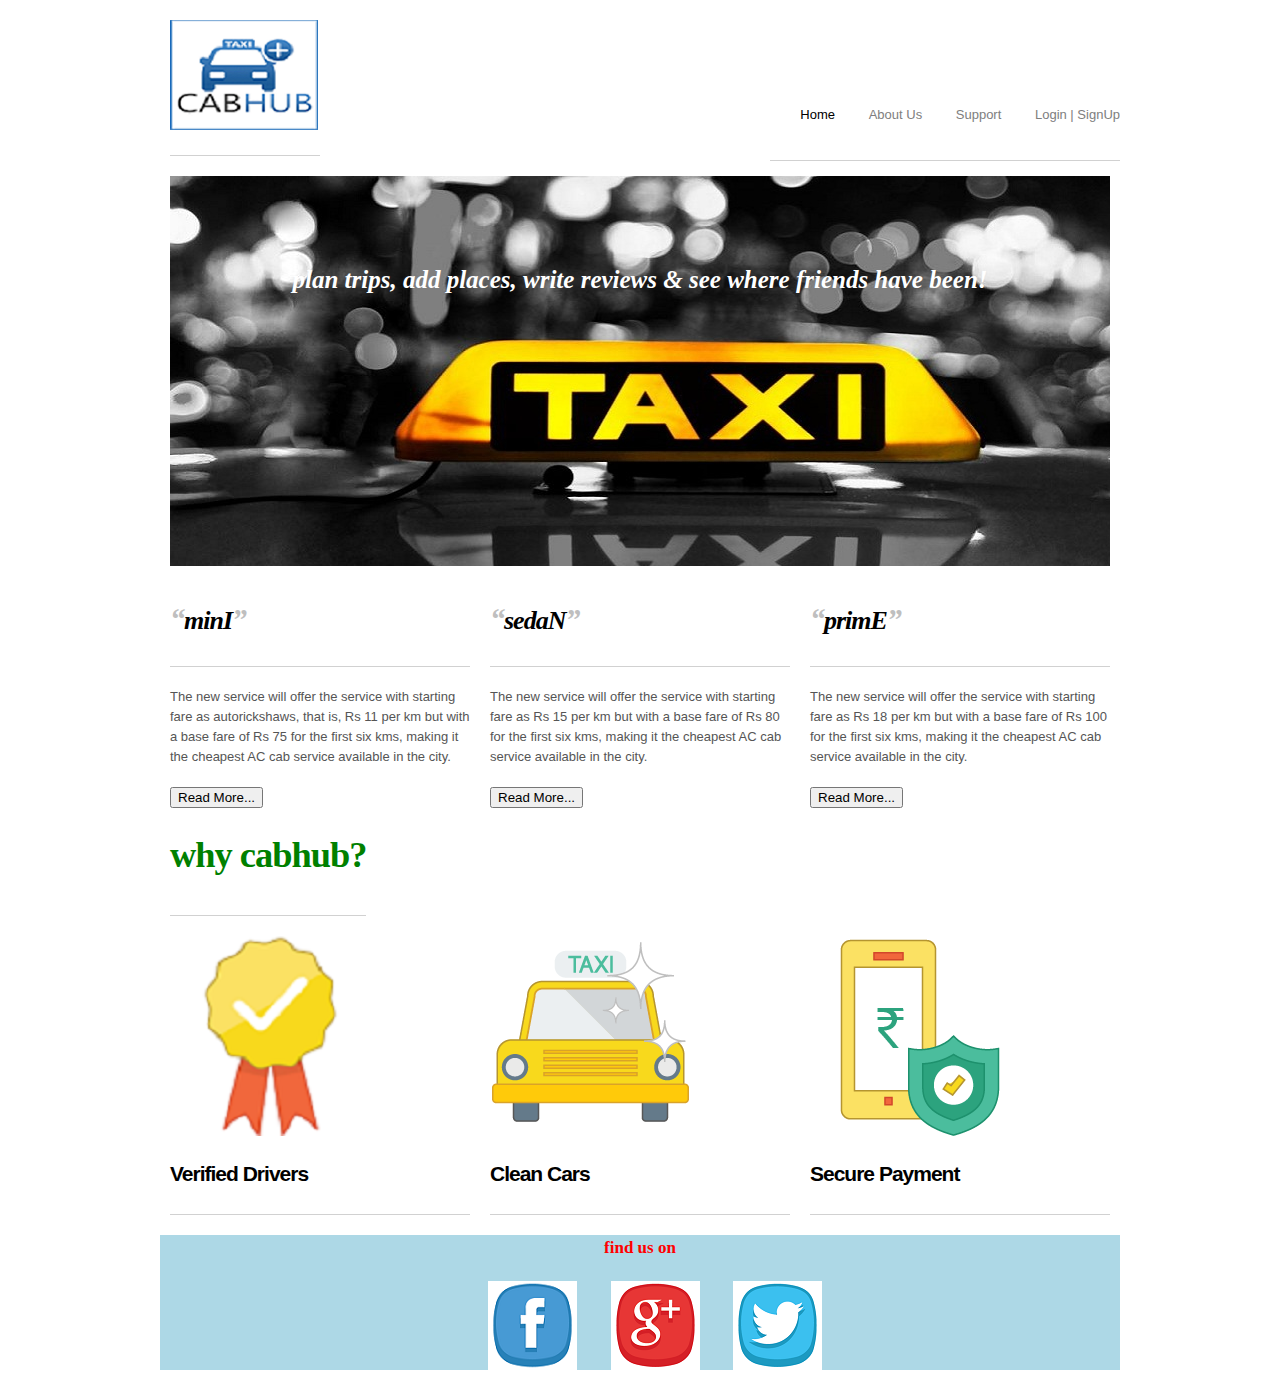
<file: index.html>
<!DOCTYPE HTML>
<html>
<head>
    <meta charset="utf-8">
    <link rel="stylesheet" href="css/reset.css">
    <link rel="stylesheet" href="css/text.css">
    <link rel="stylesheet" href="css/960_12_col.css">
    <link rel="stylesheet" href="css/style.css">
    <title>cabhuB</title>
<head>

<body>

<div class="container_12"> <!-- being container -->
    <header>

      <h1><a href="index.html">cabhuB</a></h1>
      <nav>  <!-- begin Navigator -->
        <ul>
          <li><a href="index.html" class="selected">Home</a></li>
          <li><a href="About.html">About Us</a></li>
          <li><a href="Care.html">Support</a></li>
          <li><a href="login.html">Login | SignUp</a></li>
        </ul>
      </nav> <!-- end Navigator -->
      <div class="banner grid_12">
        <h4> plan trips, add places, write reviews & see where friends have been!</h4>
      </div>
    <img strc="#" alt=""/>
  </header> <!-- end header -->
  <div class="main clearfix"> <!-- begin main -->
    <div class="grid_4">
      <h1>minI</h1>
      <p>
        The new service will offer the service with starting fare as autorickshaws,
        that is, Rs 11 per km but with a base fare of Rs 75 for the first six kms,
         making it the cheapest AC cab service available in the city.
      </p>
      <p><a href="#"><button>Read More...</button></a></p>
    </div>
    <div class="grid_4">
      <h1>sedaN</h1>
      <p>
        The new service will offer the service with starting fare as Rs 15
         per km but with a base fare of Rs 80 for the first six kms,
         making it the cheapest AC cab service available in the city.
      </p>
      <p><a href="#"><button>Read More...</button></a></p>
    </div>
    <div class="grid_4">
      <h1>primE</h1>
      <p>
        The new service will offer the service with starting fare as Rs 18 per
        km but with a base fare of Rs 100 for the first six kms,
         making it the cheapest AC cab service available in the city.
      </p>
      <p><a href="#"><button>Read More...</button></a></p>
    </div>
      <div class="grid_12">
      <h2>why cabhub<strong>?</strong></h2>
    </div>
    <div class="grid_4">
      <img src="images/cab_home_1.png" alt="Verified Drivers">
      <h3>Verified Drivers</h3>
    </div>
    <div class="grid_4">
      <img src="images/cab_home_2.png" alt="Clean Cars">
      <h3>Clean Cars</h3>
    </div>
    <div class="grid_4">
      <img src="images/cab_home_3.png" alt="Secure Payment">
      <h3>Secure Payment</h3>
    </div>

  </div> <!-- end main -->
<footer>  <!-- begin footer -->
  <h5 style="color:red; font-family:helvetiva; text-align:center; "><b>find us on</b></h5>
  <ul>
    <li>
      <a href="https://facebook.com/" target="_blank">
      <img title="Facebook" alt="" src="images/Facebook_logo.png"/>
      </a>
    </li>
    <li>
      <a href="https://plus.google.com/" target="_blank">
       <img title="google+" alt="" src="images/Google-Plus_logo.png"/>
      </a>
    </li>
    <li>
      <a href="https://twitter.com" target="_blank">
      <img title="Twitter" alt="" src="images/Twitter_logo.png"/>
      </a>
    </li>
  </ul>

</footer>  <!-- end footer -->

</div>   <!-- end container -->

</body>
</html>
</file>
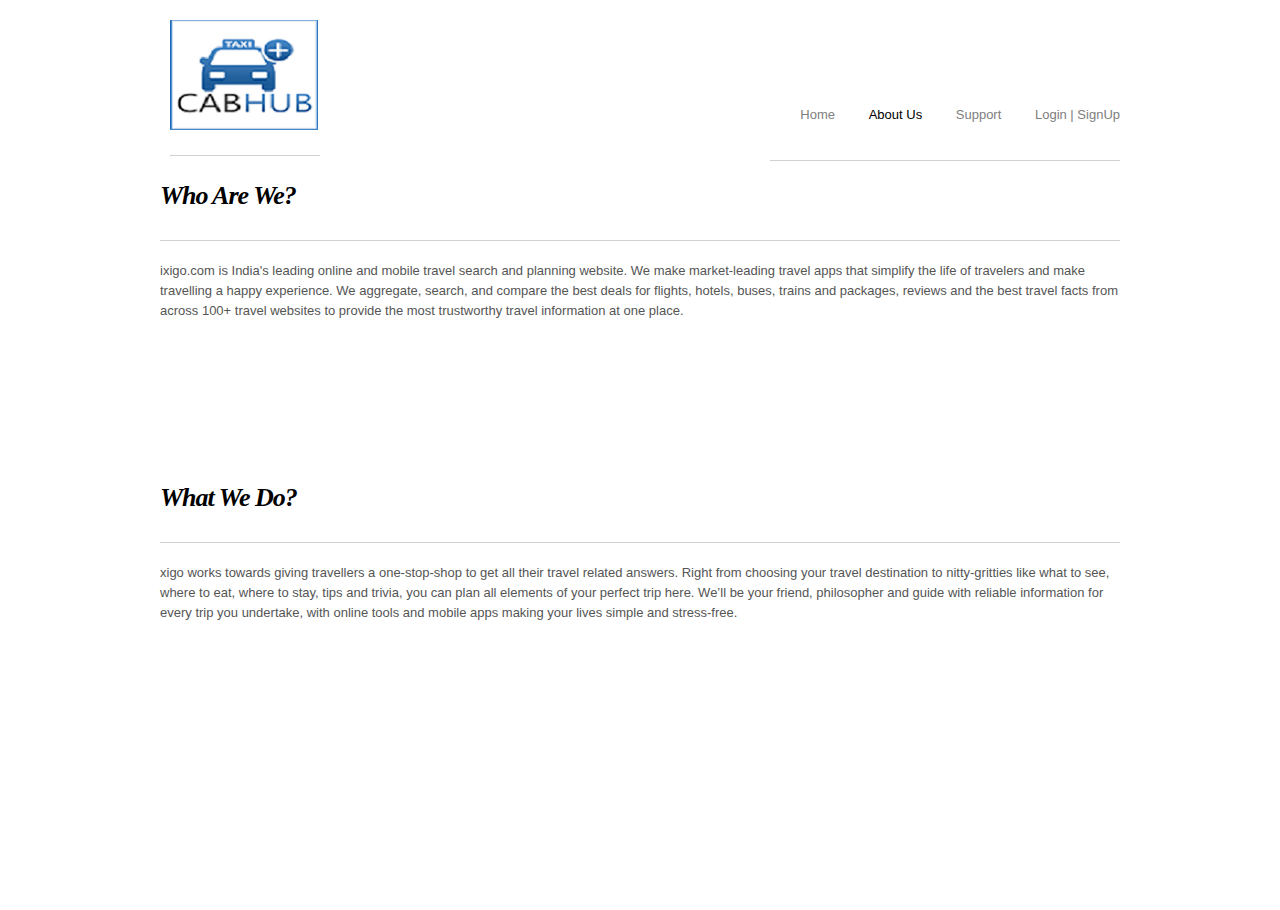
<file: About.html>
<!DOCTYPE HTML>
<html>
<head>
    <meta charset="utf-8">
    <link rel="stylesheet" href="css/reset.css">
    <link rel="stylesheet" href="css/text.css">
    <link rel="stylesheet" href="css/960_12_col.css">
    <link rel="stylesheet" href="css/style.css">
    <title>About Us</title>
<head>

<body>

<div class="container_12"> <!-- begin container -->
    <header> <!-- begin container -->
      <h1>cabhuB</h1>
      <nav> <!-- begin Navigator -->
        <ul>
          <li><a href="index.html" >Home</a></li>
          <li><a href="About.html" class="selected">About Us</a></li>
          <li><a href="Care.html">Support</a></li>
          <li><a href="login.html">Login | SignUp</a></li>
        </ul>
      </nav>  <!-- end Navigator -->
    </header> <!-- end header -->
<h1 > Who Are We? </h1>
<p>
  ixigo.com is India's leading online and mobile travel search and planning website. We make market-leading travel apps that simplify the life of
  travelers and make travelling a happy experience. We aggregate, search, and compare the best deals for flights, hotels, buses, trains and packages,
  reviews and the best travel facts from across 100+ travel websites to provide the most trustworthy travel information at one place.
</p>

<br><br><br><br><br><br><br>

<h1>What We Do?</h1>
  <p>
  xigo works towards giving travellers a one-stop-shop to get all their travel related answers.
  Right from choosing your travel destination to nitty-gritties like what to see, where to eat, where to stay,
  tips and trivia, you can plan all elements of your perfect trip here. We’ll be your friend, philosopher and guide with reliable
  information for every trip you undertake, with online tools and mobile apps making your lives simple and stress-free.
  </p>
</div> <!-- end container -->
</body>
</html>
</file>
<file: css/text.css>
/*
  960 Grid System ~ Text CSS.
  Learn more ~ http://960.gs/

  Licensed under GPL and MIT.
*/

/* `Basic HTML
----------------------------------------------------------------------------------------------------*/

body {
  font: 13px/1.5 "Helvetica Neue", Arial, "Liberation Sans", FreeSans, sans-serif;
}

pre,
code {
  font-family: "DejaVu Sans Mono", Menlo, Consolas, monospace;
}

hr {
  border: 0 solid #ccc;
  border-top-width: 1px;
  clear: both;
  height: 0;
}

/* `Headings
----------------------------------------------------------------------------------------------------*/

h1 {
  font-size: 25px;
}

h2 {
  font-size: 23px;
}

h3 {
  font-size: 21px;
}

h4 {
  font-size: 19px;
}

h5 {
  font-size: 17px;
}

h6 {
  font-size: 15px;
}

/* `Spacing
----------------------------------------------------------------------------------------------------*/

ol {
  list-style: decimal;
}

ul {
  list-style: disc;
}

li {
  margin-left: 30px;
}

p,
dl,
hr,
h1,
h2,
h3,
h4,
h5,
h6,
ol,
ul,
pre,
table,
address,
fieldset,
figure {
  margin-bottom: 20px;
}
</file>
<file: css/960_12_col.css>
/*
  960 Grid System ~ Core CSS.
  Learn more ~ http://960.gs/

  Licensed under GPL and MIT.
*/

/*
  Forces backgrounds to span full width,
  even if there is horizontal scrolling.
  Increase this if your layout is wider.

  Note: IE6 works fine without this fix.
*/

body {
  min-width: 960px;
}

/* `Container
----------------------------------------------------------------------------------------------------*/

.container_12 {
  margin-left: auto;
  margin-right: auto;
  width: 960px;
}

/* `Grid >> Global
----------------------------------------------------------------------------------------------------*/

.grid_1,
.grid_2,
.grid_3,
.grid_4,
.grid_5,
.grid_6,
.grid_7,
.grid_8,
.grid_9,
.grid_10,
.grid_11,
.grid_12 {
  display: inline;
  float: left;
  margin-left: 10px;
  margin-right: 10px;
}

.push_1, .pull_1,
.push_2, .pull_2,
.push_3, .pull_3,
.push_4, .pull_4,
.push_5, .pull_5,
.push_6, .pull_6,
.push_7, .pull_7,
.push_8, .pull_8,
.push_9, .pull_9,
.push_10, .pull_10,
.push_11, .pull_11 {
  position: relative;
}

/* `Grid >> Children (Alpha ~ First, Omega ~ Last)
----------------------------------------------------------------------------------------------------*/

.alpha {
  margin-left: 0;
}

.omega {
  margin-right: 0;
}

/* `Grid >> 12 Columns
----------------------------------------------------------------------------------------------------*/

.container_12 .grid_1 {
  width: 60px;
}

.container_12 .grid_2 {
  width: 140px;
}

.container_12 .grid_3 {
  width: 220px;
}

.container_12 .grid_4 {
  width: 300px;
}

.container_12 .grid_5 {
  width: 380px;
}

.container_12 .grid_6 {
  width: 460px;
}

.container_12 .grid_7 {
  width: 540px;
}

.container_12 .grid_8 {
  width: 620px;
}

.container_12 .grid_9 {
  width: 700px;
}

.container_12 .grid_10 {
  width: 780px;
}

.container_12 .grid_11 {
  width: 860px;
}

.container_12 .grid_12 {
  width: 940px;
}

/* `Prefix Extra Space >> 12 Columns
----------------------------------------------------------------------------------------------------*/

.container_12 .prefix_1 {
  padding-left: 80px;
}

.container_12 .prefix_2 {
  padding-left: 160px;
}

.container_12 .prefix_3 {
  padding-left: 240px;
}

.container_12 .prefix_4 {
  padding-left: 320px;
}

.container_12 .prefix_5 {
  padding-left: 400px;
}

.container_12 .prefix_6 {
  padding-left: 480px;
}

.container_12 .prefix_7 {
  padding-left: 560px;
}

.container_12 .prefix_8 {
  padding-left: 640px;
}

.container_12 .prefix_9 {
  padding-left: 720px;
}

.container_12 .prefix_10 {
  padding-left: 800px;
}

.container_12 .prefix_11 {
  padding-left: 880px;
}

/* `Suffix Extra Space >> 12 Columns
----------------------------------------------------------------------------------------------------*/

.container_12 .suffix_1 {
  padding-right: 80px;
}

.container_12 .suffix_2 {
  padding-right: 160px;
}

.container_12 .suffix_3 {
  padding-right: 240px;
}

.container_12 .suffix_4 {
  padding-right: 320px;
}

.container_12 .suffix_5 {
  padding-right: 400px;
}

.container_12 .suffix_6 {
  padding-right: 480px;
}

.container_12 .suffix_7 {
  padding-right: 560px;
}

.container_12 .suffix_8 {
  padding-right: 640px;
}

.container_12 .suffix_9 {
  padding-right: 720px;
}

.container_12 .suffix_10 {
  padding-right: 800px;
}

.container_12 .suffix_11 {
  padding-right: 880px;
}

/* `Push Space >> 12 Columns
----------------------------------------------------------------------------------------------------*/

.container_12 .push_1 {
  left: 80px;
}

.container_12 .push_2 {
  left: 160px;
}

.container_12 .push_3 {
  left: 240px;
}

.container_12 .push_4 {
  left: 320px;
}

.container_12 .push_5 {
  left: 400px;
}

.container_12 .push_6 {
  left: 480px;
}

.container_12 .push_7 {
  left: 560px;
}

.container_12 .push_8 {
  left: 640px;
}

.container_12 .push_9 {
  left: 720px;
}

.container_12 .push_10 {
  left: 800px;
}

.container_12 .push_11 {
  left: 880px;
}

/* `Pull Space >> 12 Columns
----------------------------------------------------------------------------------------------------*/

.container_12 .pull_1 {
  left: -80px;
}

.container_12 .pull_2 {
  left: -160px;
}

.container_12 .pull_3 {
  left: -240px;
}

.container_12 .pull_4 {
  left: -320px;
}

.container_12 .pull_5 {
  left: -400px;
}

.container_12 .pull_6 {
  left: -480px;
}

.container_12 .pull_7 {
  left: -560px;
}

.container_12 .pull_8 {
  left: -640px;
}

.container_12 .pull_9 {
  left: -720px;
}

.container_12 .pull_10 {
  left: -800px;
}

.container_12 .pull_11 {
  left: -880px;
}

/* `Clear Floated Elements
----------------------------------------------------------------------------------------------------*/

/* http://sonspring.com/journal/clearing-floats */

.clear {
  clear: both;
  display: block;
  overflow: hidden;
  visibility: hidden;
  width: 0;
  height: 0;
}

/* http://www.yuiblog.com/blog/2010/09/27/clearfix-reloaded-overflowhidden-demystified */

.clearfix:before,
.clearfix:after,
.container_12:before,
.container_12:after {
  content: '.';
  display: block;
  overflow: hidden;
  visibility: hidden;
  font-size: 0;
  line-height: 0;
  width: 0;
  height: 0;
}

.clearfix:after,
.container_12:after {
  clear: both;
}

/*
  The following zoom:1 rule is specifically for IE6 + IE7.
  Move to separate stylesheet if invalid CSS is a problem.
*/

.clearfix,
.container_12 {
  zoom: 1;
}
</file>
<file: css/style.css>
/*
**************
* Miscellaneous
**************
*/

.container_12{
  margin-top: 10px;
}


a{
  color: #7e7e7e;
  text-decoration: none;
}

a:hover, .selected{
  color: black;
}

p{
  font-size: 13px;
  line-height: 20px;
  color: rgb(85, 85, 85);

}


h1,h3,h2{
  letter-spacing: -1px;
  border-bottom: 1px solid #d1d1d1;
  padding-bottom: 25px;
}

h1{
  font-size: 26px;
  font-style: italic;
  font-family: cursive;
}

h2{
  text-align: left;
  border-bottom: 1px solid #d1d1d1;
  padding-bottom: 32px;
}

.grid_12 h2{
  color: green;
  font-family: monotype corsiva;
  float: left;
  font-size:280%;
  border-bottom: 1px solid #d1d1d1;
}
h3{
  padding-top: 22px;
}

.banner h4{
  padding-top: 85px;
  text-align: center;
  color: white;
  font-size: 25px;
  font-style: oblique;
  font-family: cursive;

}
/*
**************
* Header
**************
*/
header{
  overflow: hidden;

}

header h1{
  background: url(../images/logo.png) no-repeat;
  text-indent: -9999px;
  width: 150px;
  height: 110px;
  margin: 10px 10px 20px 10px;;
  float: left;

}

/*
**************
* Navigator
**************
*/

nav{
  float: right;
  padding-top: 95px;
  border-bottom: 1px solid #d1d1d1;
  padding-bottom: 15px;

}
nav li{
  display: inline;

}


/*
**************
* Banner
**************
*/

.banner{
  background: url(../images/taxi.jpg) no-repeat;
  width: 1025px;
  height: 390px;
}

/*
**************
* Main
**************
*/

.main{
  margin-top: 30px

}


.main h1:before,
.main h1:after{
  color: #bfbfbf;
  font-size: 30px;
  font-style: italic;
}

.main h1:before{
    content: '“';
}
.main h1:after{
  content: '”';

}
/*
**************
* Footer
**************
*/

footer{
  clear: both;
  text-align: center;
  background-color: lightblue;
}

footer li{
  display: inline;

}
</file>
